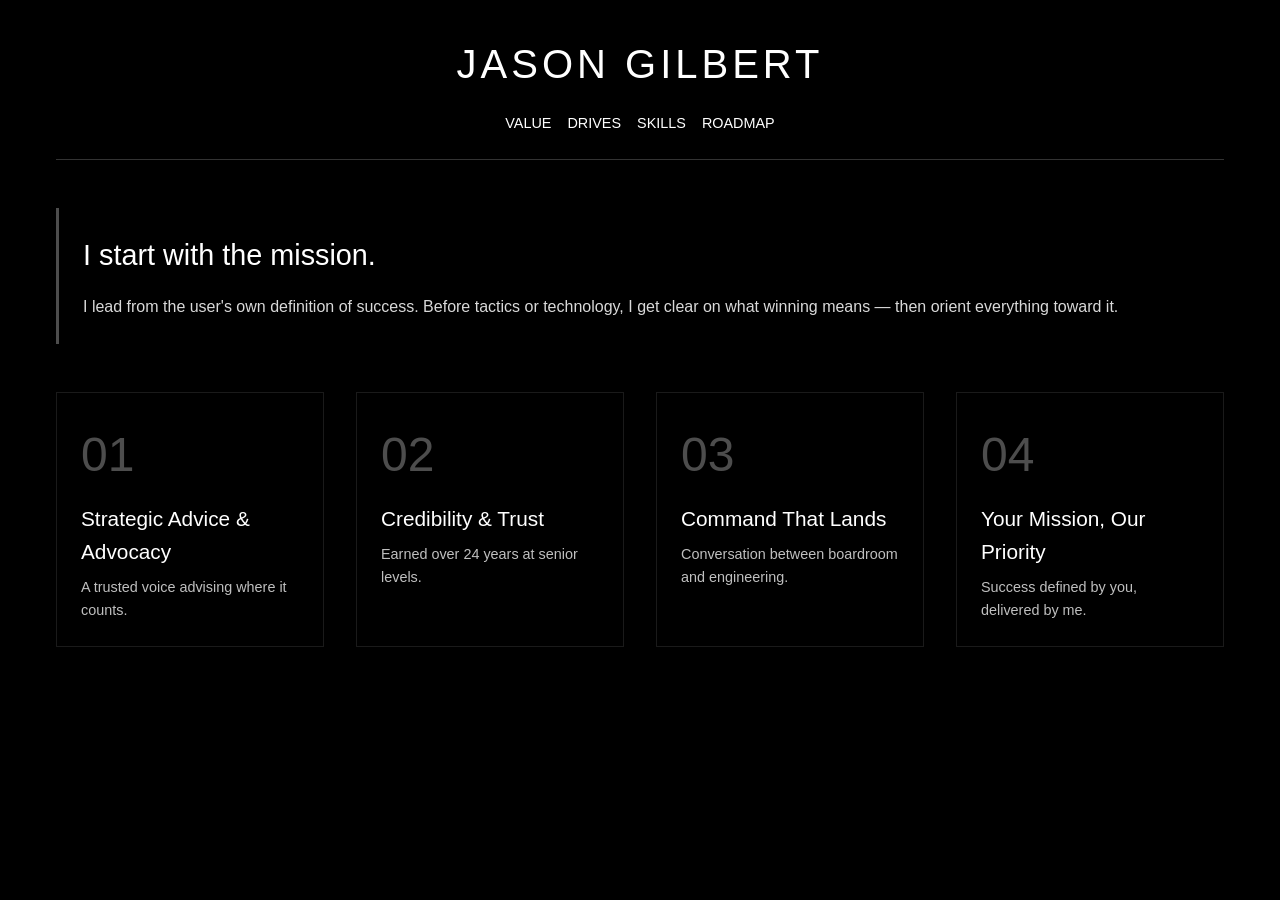
<file: index-mobile.html>
<!DOCTYPE html>
<html lang="en">
<head>
  <meta charset="utf-8">
  <meta name="viewport" content="width=device-width, initial-scale=1.0">
  <title>Jason Gilbert - Coder</title>
  <style>
    * { margin: 0; padding: 0; box-sizing: border-box; }
    body { background: #000; color: #fff; font-family: -apple-system, BlinkMacSystemFont, sans-serif; line-height: 1.6; }
    .container { max-width: 1200px; margin: 0 auto; padding: 2rem 1rem; }
    header { text-align: center; margin-bottom: 3rem; }
    h1 { font-size: 2.5rem; font-weight: 300; letter-spacing: 0.1em; margin-bottom: 1rem; }
    nav { display: flex; flex-wrap: wrap; gap: 1rem; justify-content: center; border-bottom: 1px solid rgba(255,255,255,0.2); padding-bottom: 1.5rem; }
    nav a { color: #fff; text-decoration: none; font-size: 0.9rem; text-transform: uppercase; }
    .mission { margin-bottom: 3rem; padding: 1.5rem; border-left: 3px solid rgba(255,255,255,0.3); }
    .mission h2 { font-size: 1.8rem; font-weight: 300; margin-bottom: 1rem; }
    .mission p { font-size: 1rem; color: rgba(255,255,255,0.85); }
    .sections { display: grid; grid-template-columns: repeat(auto-fit, minmax(250px, 1fr)); gap: 2rem; }
    .section { padding: 1.5rem; border: 1px solid rgba(255,255,255,0.1); }
    .section-num { font-size: 3rem; font-weight: 300; color: rgba(255,255,255,0.3); }
    .section h3 { font-size: 1.3rem; font-weight: 400; margin: 0.5rem 0; }
    .section p { font-size: 0.9rem; color: rgba(255,255,255,0.75); }
    @media (max-width: 768px) {
      .container { padding: 1rem; }
      h1 { font-size: 1.8rem; }
      nav { gap: 0.5rem; font-size: 0.8rem; }
      .sections { grid-template-columns: 1fr; gap: 1rem; }
      .section { padding: 1rem; }
      .section-num { font-size: 2rem; }
      .section h3 { font-size: 1.1rem; }
    }
  </style>
</head>
<body>
  <div class="container">
    <header>
      <h1>JASON GILBERT</h1>
      <nav>
        <a href="#value">VALUE</a>
        <a href="#drives">DRIVES</a>
        <a href="#skills">SKILLS</a>
        <a href="#roadmap">ROADMAP</a>
      </nav>
    </header>
    <section class="mission">
      <h2>I start with the mission.</h2>
      <p>I lead from the user's own definition of success. Before tactics or technology, I get clear on what winning means — then orient everything toward it.</p>
    </section>
    <section class="sections">
      <article class="section">
        <div class="section-num">01</div>
        <h3>Strategic Advice & Advocacy</h3>
        <p>A trusted voice advising where it counts.</p>
      </article>
      <article class="section">
        <div class="section-num">02</div>
        <h3>Credibility & Trust</h3>
        <p>Earned over 24 years at senior levels.</p>
      </article>
      <article class="section">
        <div class="section-num">03</div>
        <h3>Command That Lands</h3>
        <p>Conversation between boardroom and engineering.</p>
      </article>
      <article class="section">
        <div class="section-num">04</div>
        <h3>Your Mission, Our Priority</h3>
        <p>Success defined by you, delivered by me.</p>
      </article>
    </section>
  </div>
</body>
</html>
</file>
